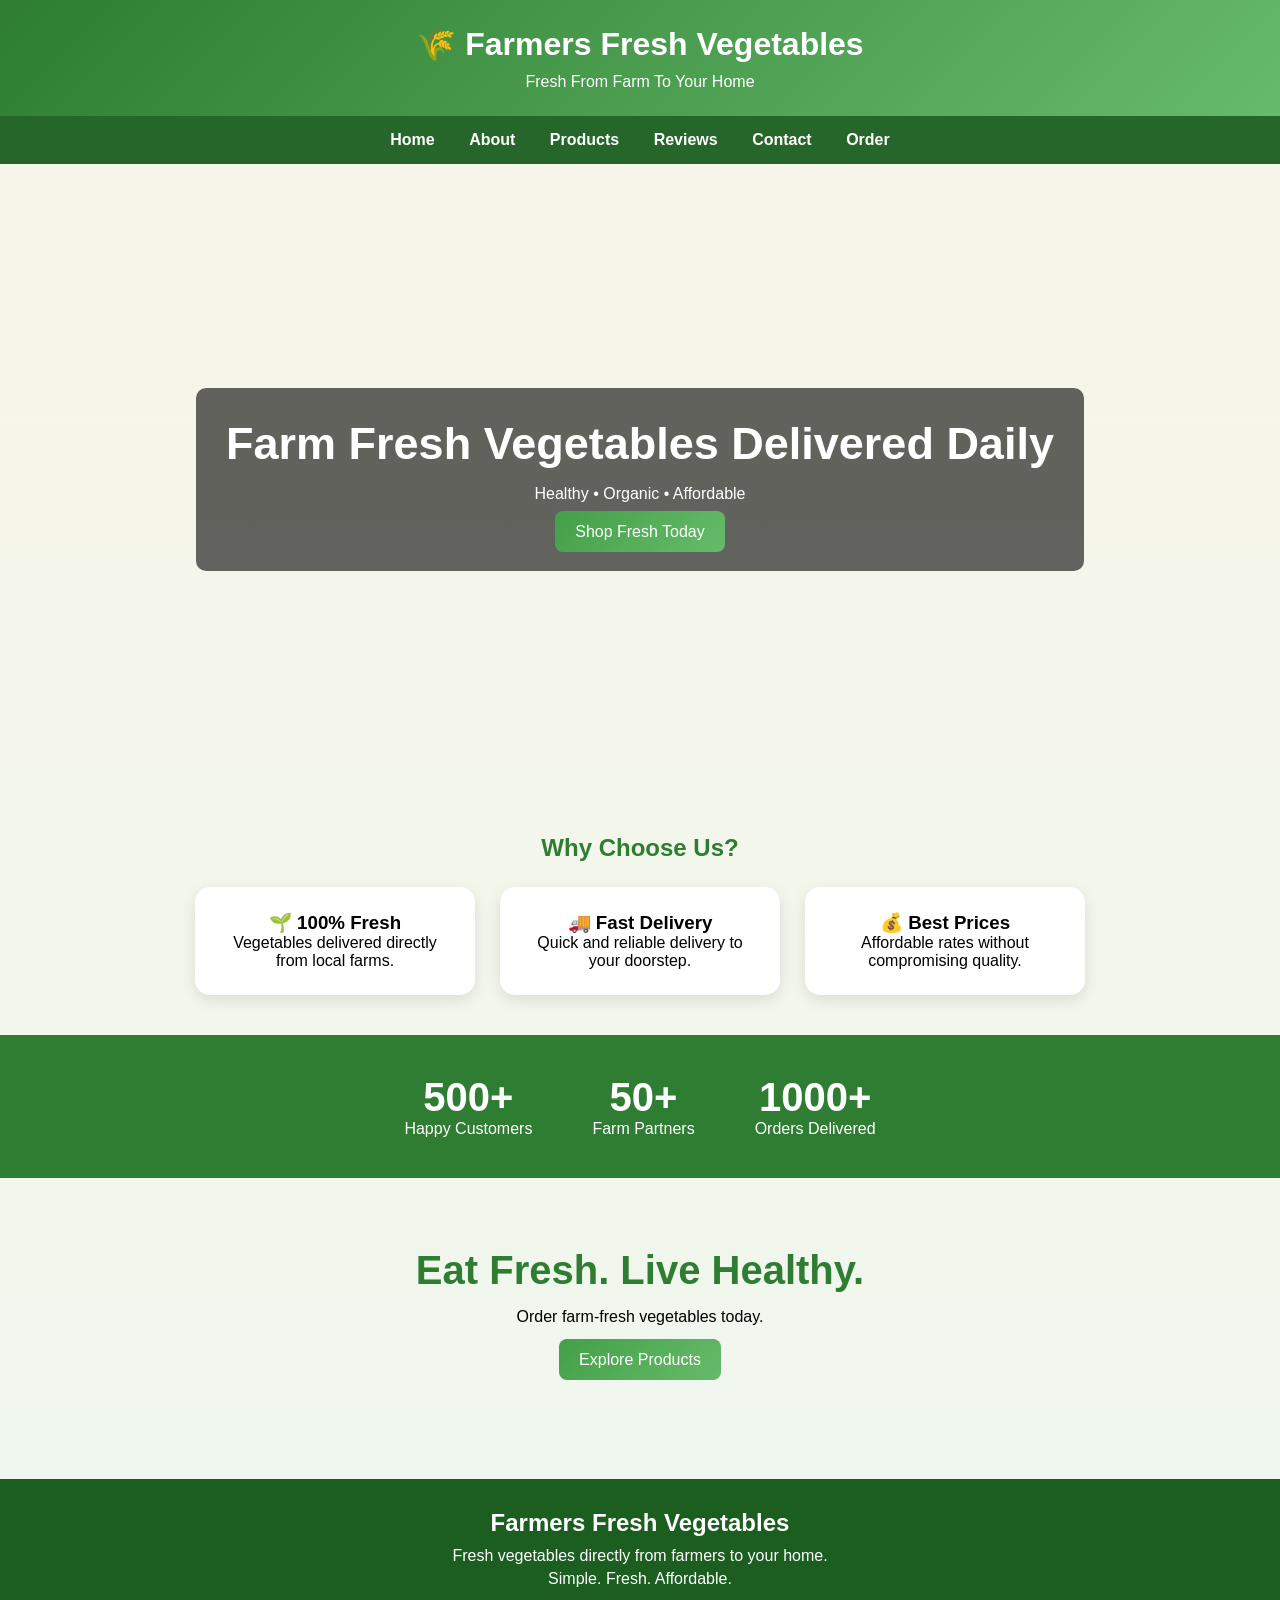
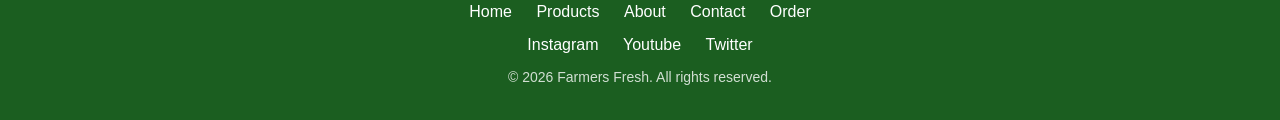
<file: index.html>
<!DOCTYPE html>
<html lang="en">
<head>
<meta charset="UTF-8">
<meta name="viewport" content="width=device-width, initial-scale=1.0">
<title>Farmers Fresh Vegetables</title>
<link rel="stylesheet" href="style.css">
</head>

<body>

<header>
    <h1>🌾 Farmers Fresh Vegetables</h1>
    <p>Fresh From Farm To Your Home</p>
</header>

<nav>
    <a href="index.html">Home</a>
    <a href="about.html">About</a>
    <a href="products.html">Products</a>
    <a href="reviews.html">Reviews</a>
    <a href="contact.html">Contact</a>
    <a href="order.html">Order</a>
</nav>

<section class="hero">
    <div class="hero-content">
        <h1>Farm Fresh Vegetables Delivered Daily</h1>

        <p>Healthy • Organic • Affordable</p>

        <a href="products.html" class="btn">Shop Fresh Today</a>
    </div>
</section>
<section class="features">

<h2 class="title">Why Choose Us?</h2>

<div class="feature-container">

<div class="feature-box">
    <h3>🌱 100% Fresh</h3>
    <p>Vegetables delivered directly from local farms.</p>
</div>

<div class="feature-box">
    <h3>🚚 Fast Delivery</h3>
    <p>Quick and reliable delivery to your doorstep.</p>
</div>

<div class="feature-box">
    <h3>💰 Best Prices</h3>
    <p>Affordable rates without compromising quality.</p>
</div>

</div>

</section>
<section class="stats">

<div class="stat-box">
    <h2>500+</h2>
    <p>Happy Customers</p>
</div>

<div class="stat-box">
    <h2>50+</h2>
    <p>Farm Partners</p>
</div>

<div class="stat-box">
    <h2>1000+</h2>
    <p>Orders Delivered</p>
</div>

</section>
<section class="cta">

<h2>Eat Fresh. Live Healthy.</h2>

<p>Order farm-fresh vegetables today.</p>

<a href="products.html" class="btn">Explore Products</a>

</section>
<footer>
    <div class="footer-content">

        <h2>Farmers Fresh Vegetables</h2>

        <p>Fresh vegetables directly from farmers to your home.</p>
        <p>Simple. Fresh. Affordable.</p>

        <div class="footer-links">
            <a href="index.html">Home</a>
            <a href="products.html">Products</a>
            <a href="about.html">About</a>
            <a href="contact.html">Contact</a>
            <a href="order.html">Order</a>
        </div>

        <div class="footer-social">
            <a href="#">Instagram</a>
            <a href="#">Youtube</a>
            <a href="#">Twitter</a>
        </div>

        <p class="copyright">
            © 2026 Farmers Fresh. All rights reserved.
        </p>

    </div>
</footer>
</body>
</html>
</file>
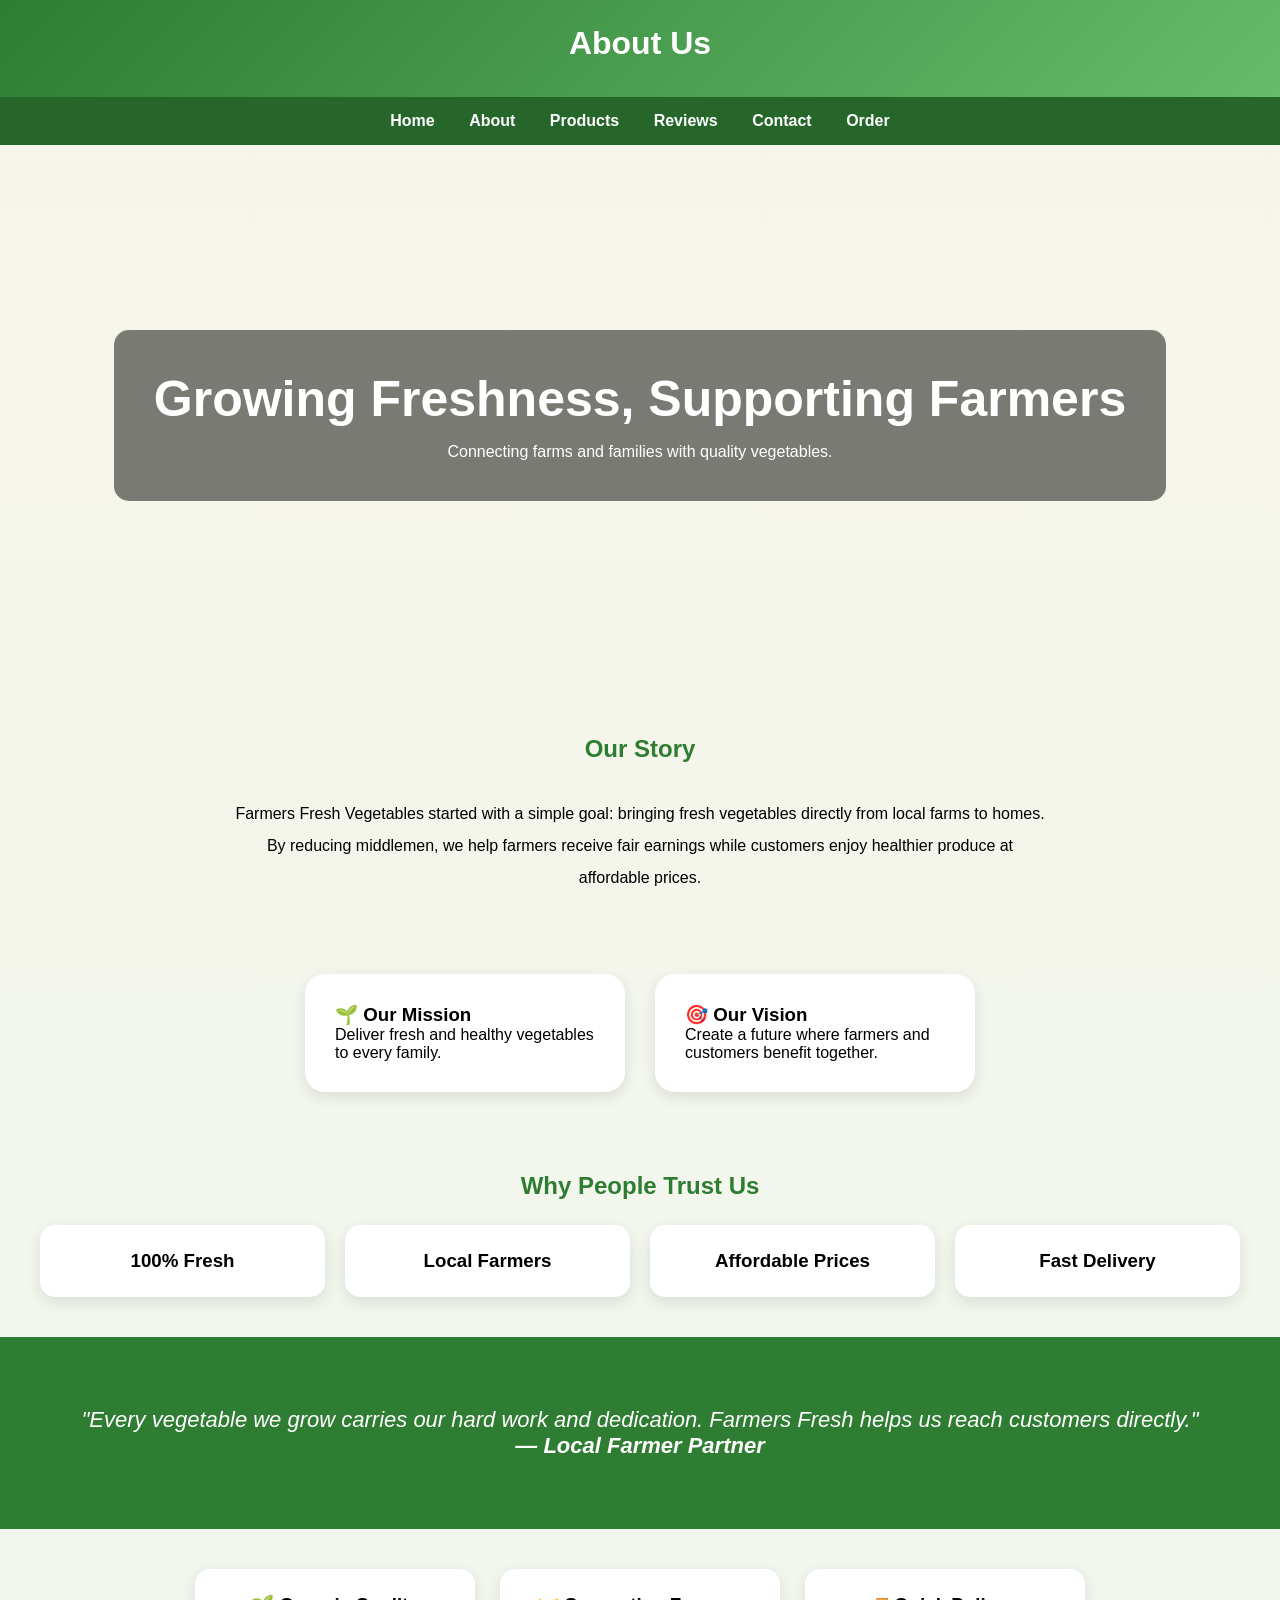
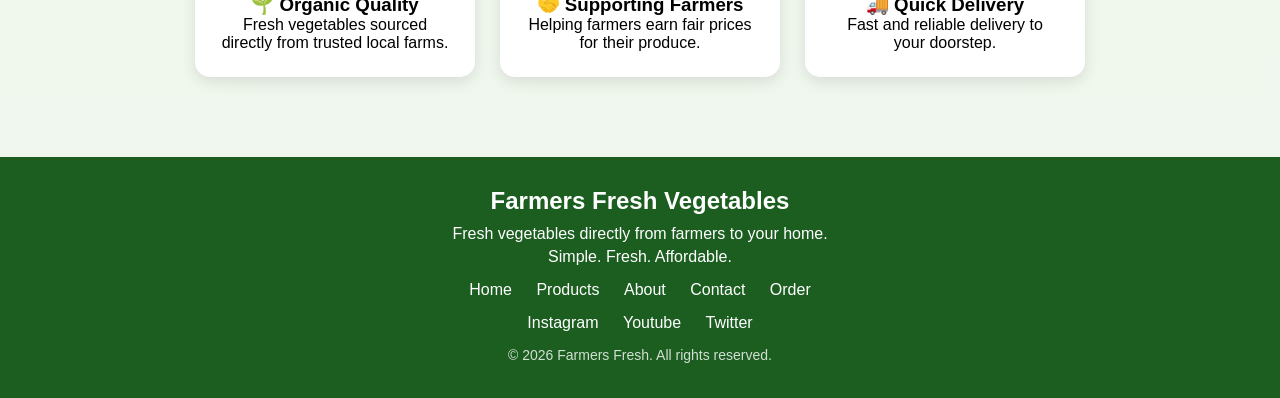
<file: about.html>
<!DOCTYPE html>
<html>
<head>
<link rel="stylesheet" href="style.css">
</head>

<body>

<header><h1>About Us</h1></header>

<nav>
    <a href="index.html">Home</a>
    <a href="about.html">About</a>
    <a href="products.html">Products</a>
    <a href="reviews.html">Reviews</a>
    <a href="contact.html">Contact</a>
<a href="order.html">Order</a>
</nav>

<section class="about-hero">

    <div class="about-overlay">
        <h1>Growing Freshness, Supporting Farmers</h1>
        <p>Connecting farms and families with quality vegetables.</p>
    </div>

</section>

<section class="story">

    <h2 class="title">Our Story</h2>

    <p>
        Farmers Fresh Vegetables started with a simple goal:
        bringing fresh vegetables directly from local farms to homes.
    </p>

    <p>
        By reducing middlemen, we help farmers receive fair earnings
        while customers enjoy healthier produce at affordable prices.
    </p>

</section>

<section class="mission-section">

<div class="mission-card">
    <h3>🌱 Our Mission</h3>
    <p>Deliver fresh and healthy vegetables to every family.</p>
</div>

<div class="mission-card">
    <h3>🎯 Our Vision</h3>
    <p>Create a future where farmers and customers benefit together.</p>
</div>

</section>

<section class="trust-section">

<h2 class="title">Why People Trust Us</h2>

<div class="trust-grid">

<div class="trust-box">
    <h3>100% Fresh</h3>
</div>

<div class="trust-box">
    <h3>Local Farmers</h3>
</div>

<div class="trust-box">
    <h3>Affordable Prices</h3>
</div>

<div class="trust-box">
    <h3>Fast Delivery</h3>
</div>

</div>

</section>

<section class="quote-section">

<p>
"Every vegetable we grow carries our hard work and dedication.
Farmers Fresh helps us reach customers directly."
</p>

<h4>— Local Farmer Partner</h4>

</section>
<section class="about-highlights">

    <div class="highlight-box">
        <h3>🌱 Organic Quality</h3>
        <p>Fresh vegetables sourced directly from trusted local farms.</p>
    </div>

    <div class="highlight-box">
        <h3>🤝 Supporting Farmers</h3>
        <p>Helping farmers earn fair prices for their produce.</p>
    </div>

    <div class="highlight-box">
        <h3>🚚 Quick Delivery</h3>
        <p>Fast and reliable delivery to your doorstep.</p>
    </div>

</section><footer>
    <div class="footer-content">

        <h2>Farmers Fresh Vegetables</h2>

        <p>Fresh vegetables directly from farmers to your home.</p>
        <p>Simple. Fresh. Affordable.</p>

        <div class="footer-links">
            <a href="index.html">Home</a>
            <a href="products.html">Products</a>
            <a href="about.html">About</a>
            <a href="contact.html">Contact</a>
            <a href="order.html">Order</a>
        </div>

        <div class="footer-social">
            <a href="#">Instagram</a>
            <a href="#">Youtube</a>
            <a href="#">Twitter</a>
        </div>

        <p class="copyright">
            © 2026 Farmers Fresh. All rights reserved.
        </p>

    </div>
</footer>
</body>
</html>
</file>
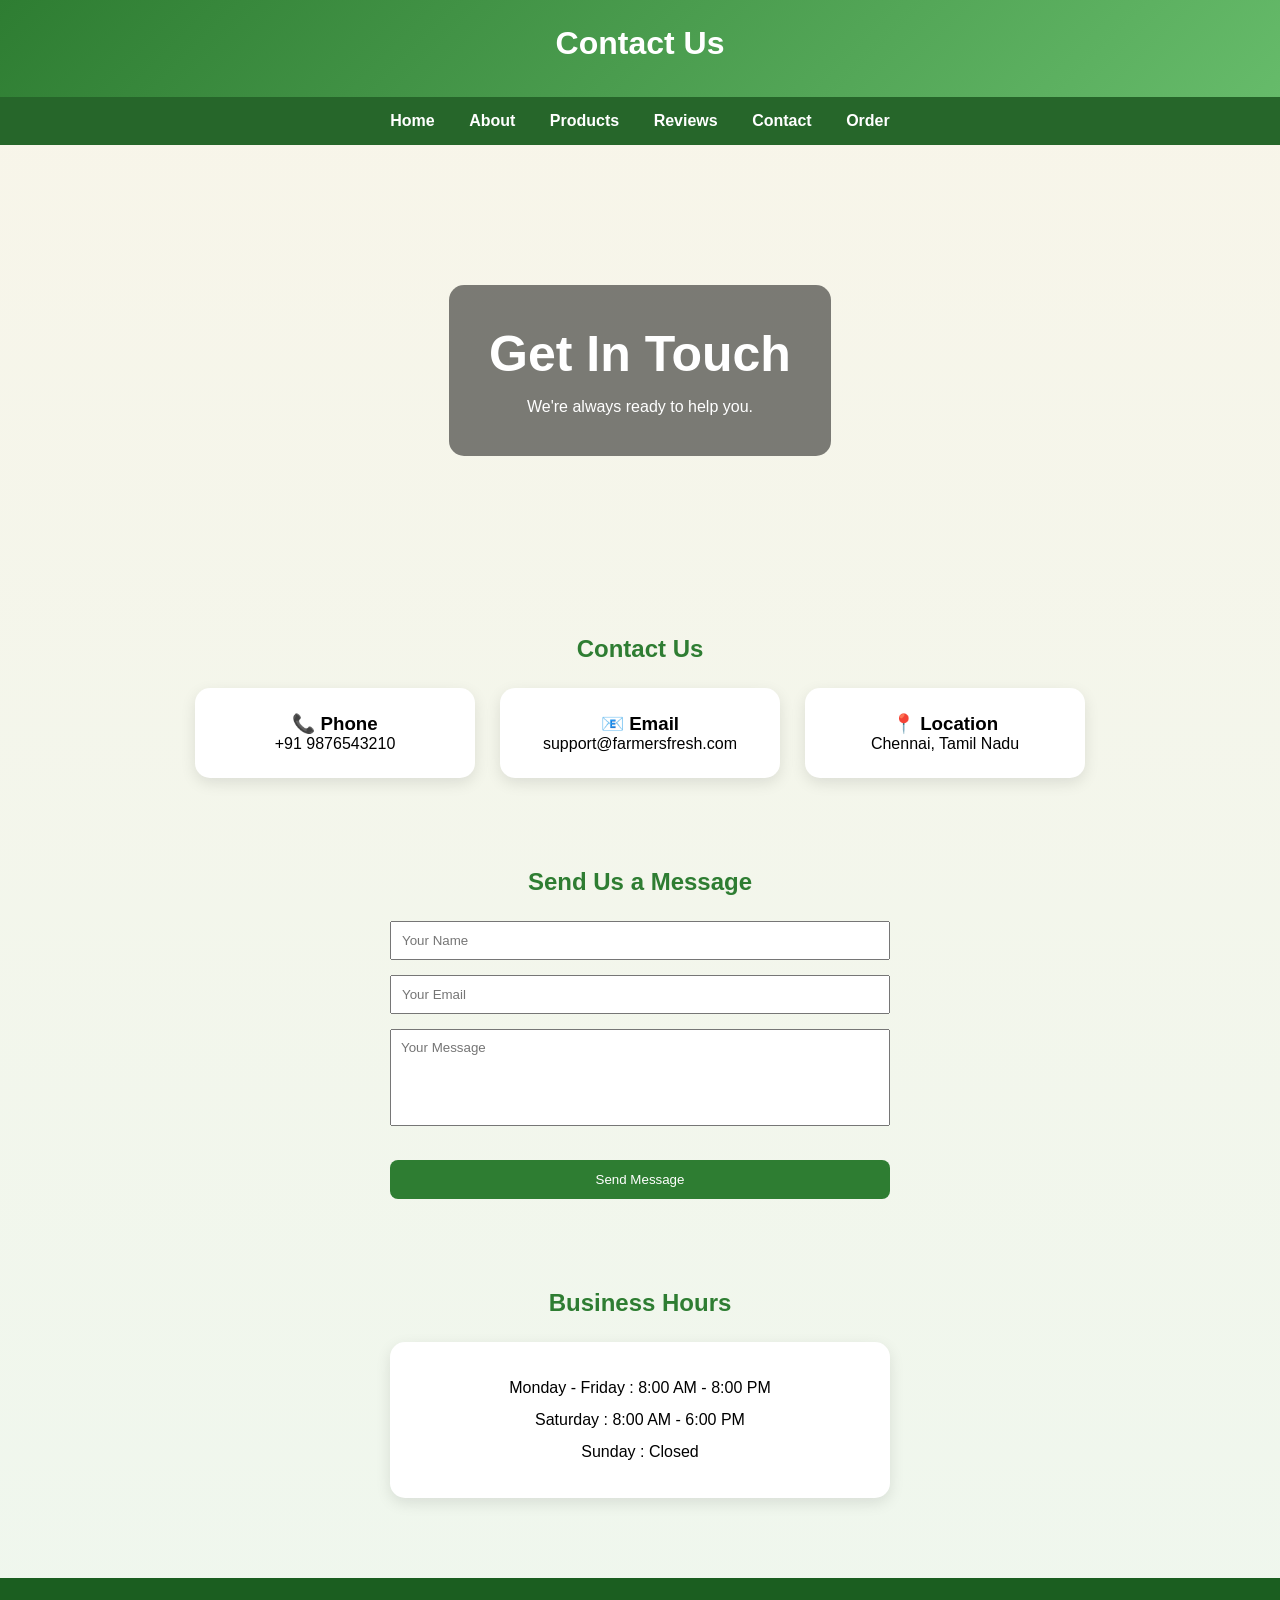
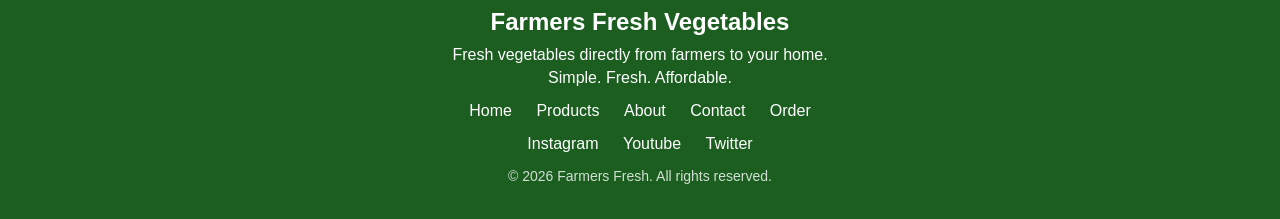
<file: contact.html>
<!DOCTYPE html>
<html>
<head>
<title>Contact</title>
<link rel="stylesheet" href="style.css">
</head>

<body>

<header><h1>Contact Us</h1></header>

<nav>
    <a href="index.html">Home</a>
    <a href="about.html">About</a>
    <a href="products.html">Products</a>
    <a href="reviews.html">Reviews</a>
 <a href="contact.html">Contact</a>
    <a href="order.html">Order</a>
</nav>
<section class="contact-hero">

    <div class="about-overlay">
        <h1>Get In Touch</h1>
        <p>We're always ready to help you.</p>
    </div>

</section><section id="contact">

    <h2 class="title">Contact Us</h2>

    <div class="contact-grid">

        <div class="contact-card">
            <h3>📞 Phone</h3>
            <p>+91 9876543210</p>
        </div>

        <div class="contact-card">
            <h3>📧 Email</h3>
            <p>support@farmersfresh.com</p>
        </div>

        <div class="contact-card">
            <h3>📍 Location</h3>
            <p>Chennai, Tamil Nadu</p>
        </div>

    </div>

</section>
<section class="message-section">

    <h2 class="title">Send Us a Message</h2>

    <form>

        <input type="text" placeholder="Your Name" required>

        <input type="email" placeholder="Your Email" required>

        <textarea rows="5" placeholder="Your Message" required></textarea>

        <button type="submit" class="submit-btn">
            Send Message
        </button>

    </form>

</section>
<section class="hours-section">

    <h2 class="title">Business Hours</h2>

    <div class="hours-card">

        <p>Monday - Friday : 8:00 AM - 8:00 PM</p>

        <p>Saturday : 8:00 AM - 6:00 PM</p>

        <p>Sunday : Closed</p>

    </div>

</section>
<footer>
    <div class="footer-content">

        <h2>Farmers Fresh Vegetables</h2>

        <p>Fresh vegetables directly from farmers to your home.</p>
        <p>Simple. Fresh. Affordable.</p>

        <div class="footer-links">
            <a href="index.html">Home</a>
            <a href="products.html">Products</a>
            <a href="about.html">About</a>
            <a href="contact.html">Contact</a>
            <a href="order.html">Order</a>
        </div>

        <div class="footer-social">
            <a href="#">Instagram</a>
           <a href="#">Youtube</a>
            <a href="#">Twitter</a>
        </div>

        <p class="copyright">
            © 2026 Farmers Fresh. All rights reserved.
        </p>

    </div>
</footer>
</body>
</html>
</file>
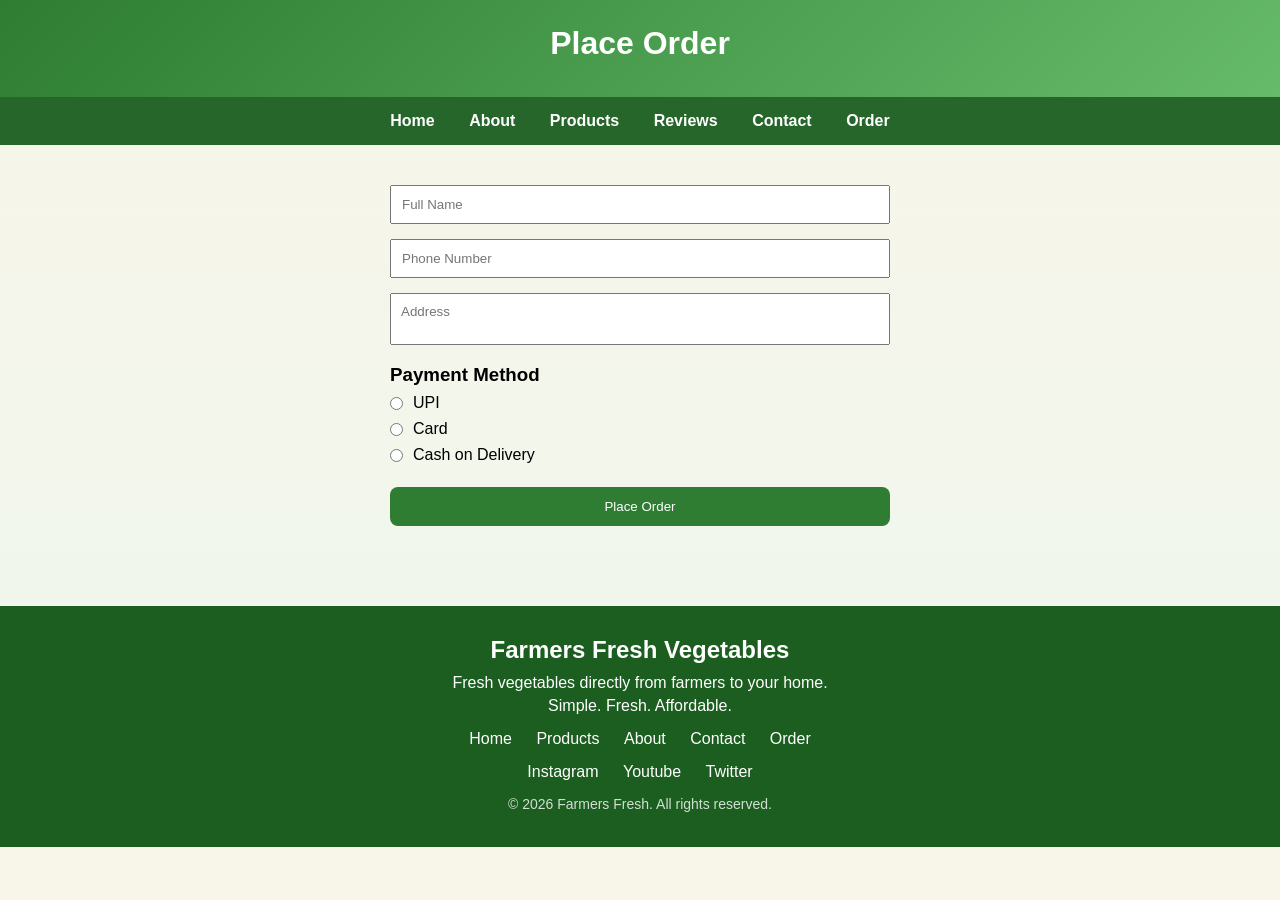
<file: order.html>
<!DOCTYPE html>
<html>
<head>
<title>Order</title>
<link rel="stylesheet" href="style.css">
</head>

<body>

<header><h1>Place Order</h1></header>

<nav>
    <a href="index.html">Home</a>
    <a href="about.html">About</a>
    <a href="products.html">Products</a>
    <a href="reviews.html">Reviews</a>
    <a href="contact.html">Contact</a>
    <a href="order.html">Order</a>
</nav>

<section>

<form onsubmit="submitOrder(event)">

    <input id="name" placeholder="Full Name" required>
    <input id="phone" placeholder="Phone Number" required>
    <textarea id="address" placeholder="Address" required></textarea>

    <h3>Payment Method</h3>

    <div class="payment-option">
        <input type="radio" name="pay" value="UPI">
        <label>UPI</label>
    </div>

    <div class="payment-option">
        <input type="radio" name="pay" value="Card">
        <label>Card</label>
    </div>

    <div class="payment-option">
        <input type="radio" name="pay" value="COD">
        <label>Cash on Delivery</label>
    </div>

    <div id="upiField" style="display:none;">
        <input type="text" placeholder="Enter UPI ID">
    </div>

    <div id="cardField" style="display:none;">
        <input type="text" placeholder="Card Number">
        <input type="text" placeholder="Expiry Date">
        <input type="text" placeholder="CVV">
    </div>

    <button type="submit">Place Order</button>

</form></section>

<script src="script.js"></script>
<footer>
    <div class="footer-content">

        <h2>Farmers Fresh Vegetables</h2>

        <p>Fresh vegetables directly from farmers to your home.</p>
        <p>Simple. Fresh. Affordable.</p>

        <div class="footer-links">
            <a href="index.html">Home</a>
            <a href="products.html">Products</a>
            <a href="about.html">About</a>
            <a href="contact.html">Contact</a>
            <a href="order.html">Order</a>
        </div>

        <div class="footer-social">
            <a href="#">Instagram</a>
           <a href="#">Youtube</a>
            <a href="#">Twitter</a>
        </div>

        <p class="copyright">
            © 2026 Farmers Fresh. All rights reserved.
        </p>

    </div>
</footer>
</body>
</html>
</file>
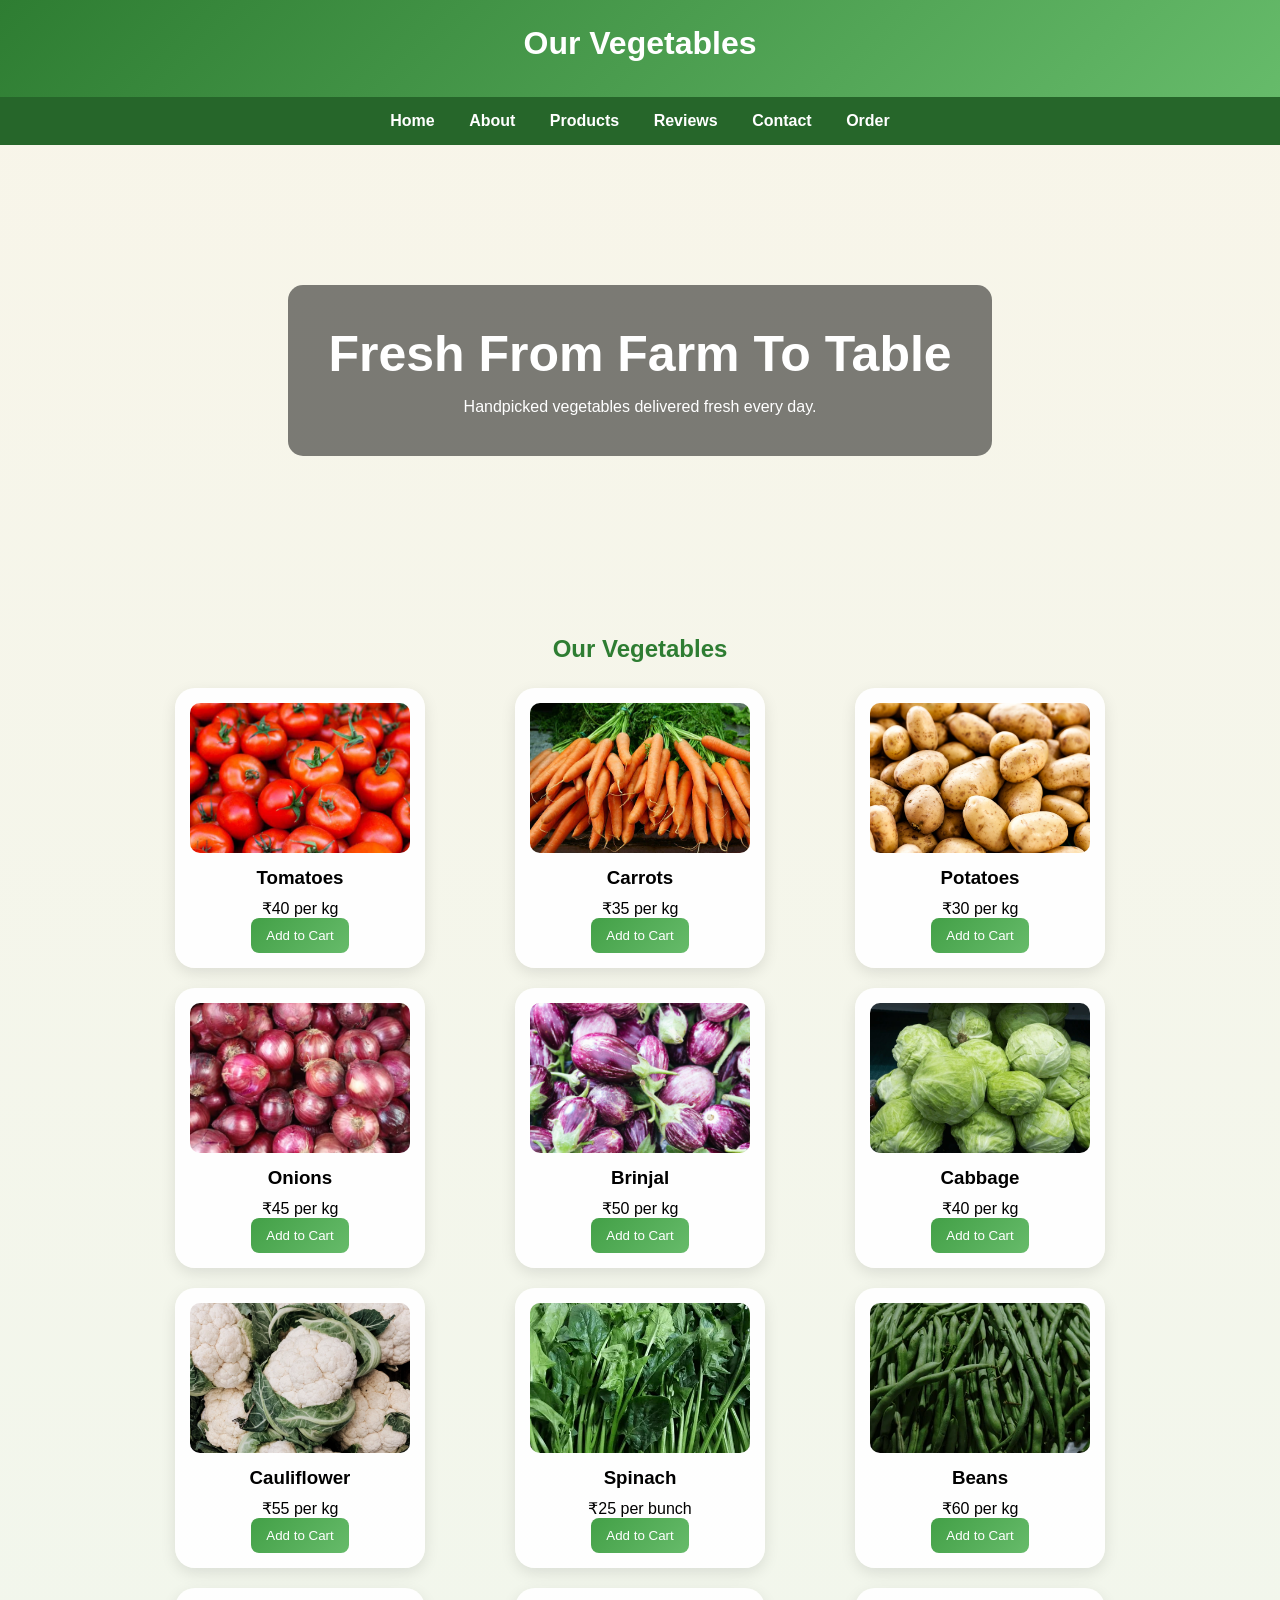
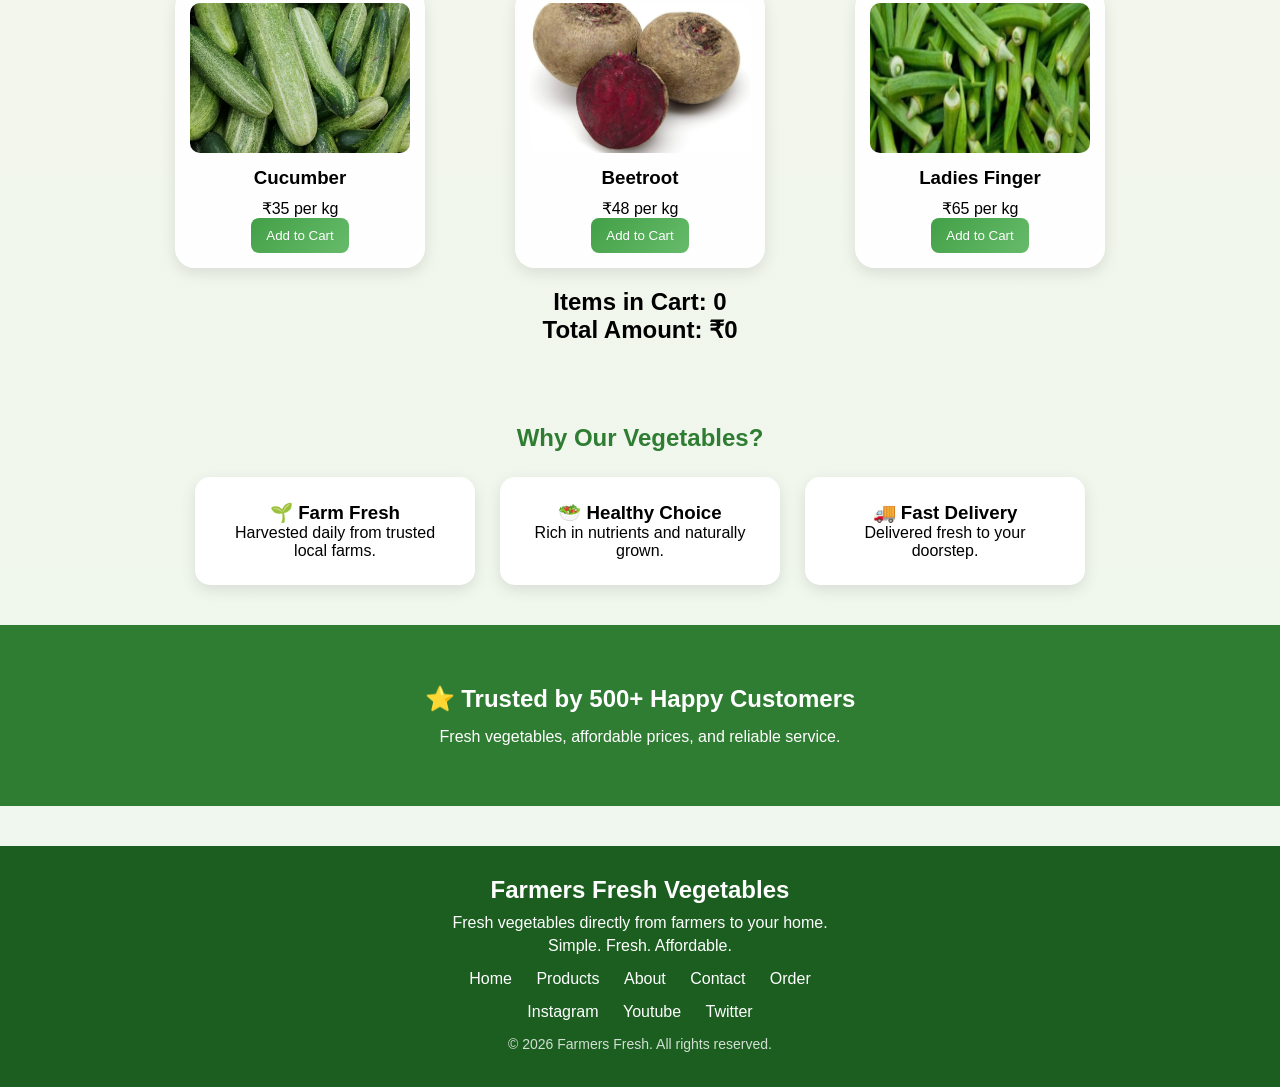
<file: products.html>
<!DOCTYPE html>
<html>
<head>
<link rel="stylesheet" href="style.css">
</head>

<body>

<header><h1>Our Vegetables</h1></header>

<nav>
    <a href="index.html">Home</a>
    <a href="about.html">About</a>
    <a href="products.html">Products</a>
    <a href="reviews.html">Reviews</a>
    <a href="contact.html">Contact</a>
<a href="order.html">Order</a>
</nav>
<section class="products-hero">

    <div class="products-overlay">
        <h1>Fresh From Farm To Table</h1>
        <p>Handpicked vegetables delivered fresh every day.</p>
    </div>

</section>
<section>

<h2 class="title">Our Vegetables</h2>

<div class="products">

<div class="product">
<img src="tomato.jpg">
<h3>Tomatoes</h3>
<p>₹40 per kg</p>
<button onclick="addToCart('Tomatoes',40)">Add to Cart</button>
</div>

<div class="product">
<img src="carrot.jpg">
<h3>Carrots</h3>
<p>₹35 per kg</p>
<button onclick="addToCart('Carrots',35)">Add to Cart</button>
</div>

<div class="product">
<img src="potato.jpg">
<h3>Potatoes</h3>
<p>₹30 per kg</p>
<button onclick="addToCart('Potatoes',30)">Add to Cart</button>
</div>

<div class="product">
<img src="onion.jpg">
<h3>Onions</h3>
<p>₹45 per kg</p>
<button onclick="addToCart('Onions',45)">Add to Cart</button>
</div>

<div class="product">
<img src="brinjal.jpg">
<h3>Brinjal</h3>
<p>₹50 per kg</p>
<button onclick="addToCart('Brinjal',50)">Add to Cart</button>
</div>

<div class="product">
<img src="cabbage.jpg">
<h3>Cabbage</h3>
<p>₹40 per kg</p>
<button onclick="addToCart('Cabbage',40)">Add to Cart</button>
</div>

<div class="product">
<img src="cauliflower.jpg">
<h3>Cauliflower</h3>
<p>₹55 per kg</p>
<button onclick="addToCart('Cauliflower',55)">Add to Cart</button>
</div>

<div class="product">
<img src="spinach.jpg">
<h3>Spinach</h3>
<p>₹25 per bunch</p>
<button onclick="addToCart('Spinach',25)">Add to Cart</button>
</div>

<div class="product">
<img src="beans.jpg">
<h3>Beans</h3>
<p>₹60 per kg</p>
<button onclick="addToCart('Beans',60)">Add to Cart</button>
</div>

<div class="product">
<img src="cucumber.jpg">
<h3>Cucumber</h3>
<p>₹35 per kg</p>
<button onclick="addToCart('Cucumber',35)">Add to Cart</button>
</div>

<div class="product">
<img src="beetroot.jpg">
<h3>Beetroot</h3>
<p>₹48 per kg</p>
<button onclick="addToCart('Beetroot',48)">Add to Cart</button>
</div>

<div class="product">
<img src="ladiesfinger.jpg">
<h3>Ladies Finger</h3>
<p>₹65 per kg</p>
<button onclick="addToCart('Ladies Finger',65)">Add to Cart</button>
</div>

</div>

<h2 style="text-align:center;margin-top:20px;">
Items in Cart: <span id="count">0</span>
</h2>

<h2 style="text-align:center;">
Total Amount: ₹<span id="total">0</span>
</h2>

</section>
<section class="benefits">

<h2 class="title">Why Our Vegetables?</h2>

<div class="benefit-container">

<div class="benefit-box">
    <h3>🌱 Farm Fresh</h3>
    <p>Harvested daily from trusted local farms.</p>
</div>

<div class="benefit-box">
    <h3>🥗 Healthy Choice</h3>
    <p>Rich in nutrients and naturally grown.</p>
</div>

<div class="benefit-box">
    <h3>🚚 Fast Delivery</h3>
    <p>Delivered fresh to your doorstep.</p>
</div>

</div>

</section>
<section class="satisfaction">

<h2>⭐ Trusted by 500+ Happy Customers</h2>

<p>
Fresh vegetables, affordable prices, and reliable service.
</p>

</section>
<script src="script.js"></script>
<footer>
    <div class="footer-content">

        <h2>Farmers Fresh Vegetables</h2>

        <p>Fresh vegetables directly from farmers to your home.</p>
        <p>Simple. Fresh. Affordable.</p>

        <div class="footer-links">
            <a href="index.html">Home</a>
            <a href="products.html">Products</a>
            <a href="about.html">About</a>
            <a href="contact.html">Contact</a>
            <a href="order.html">Order</a>
        </div>

        <div class="footer-social">
            <a href="#">Instagram</a>
            <a href="#">Youtube</a>
            <a href="#">Twitter</a>
        </div>

        <p class="copyright">
            © 2026 Farmers Fresh. All rights reserved.
        </p>

    </div>
</footer>
</body>
</html>
</file>
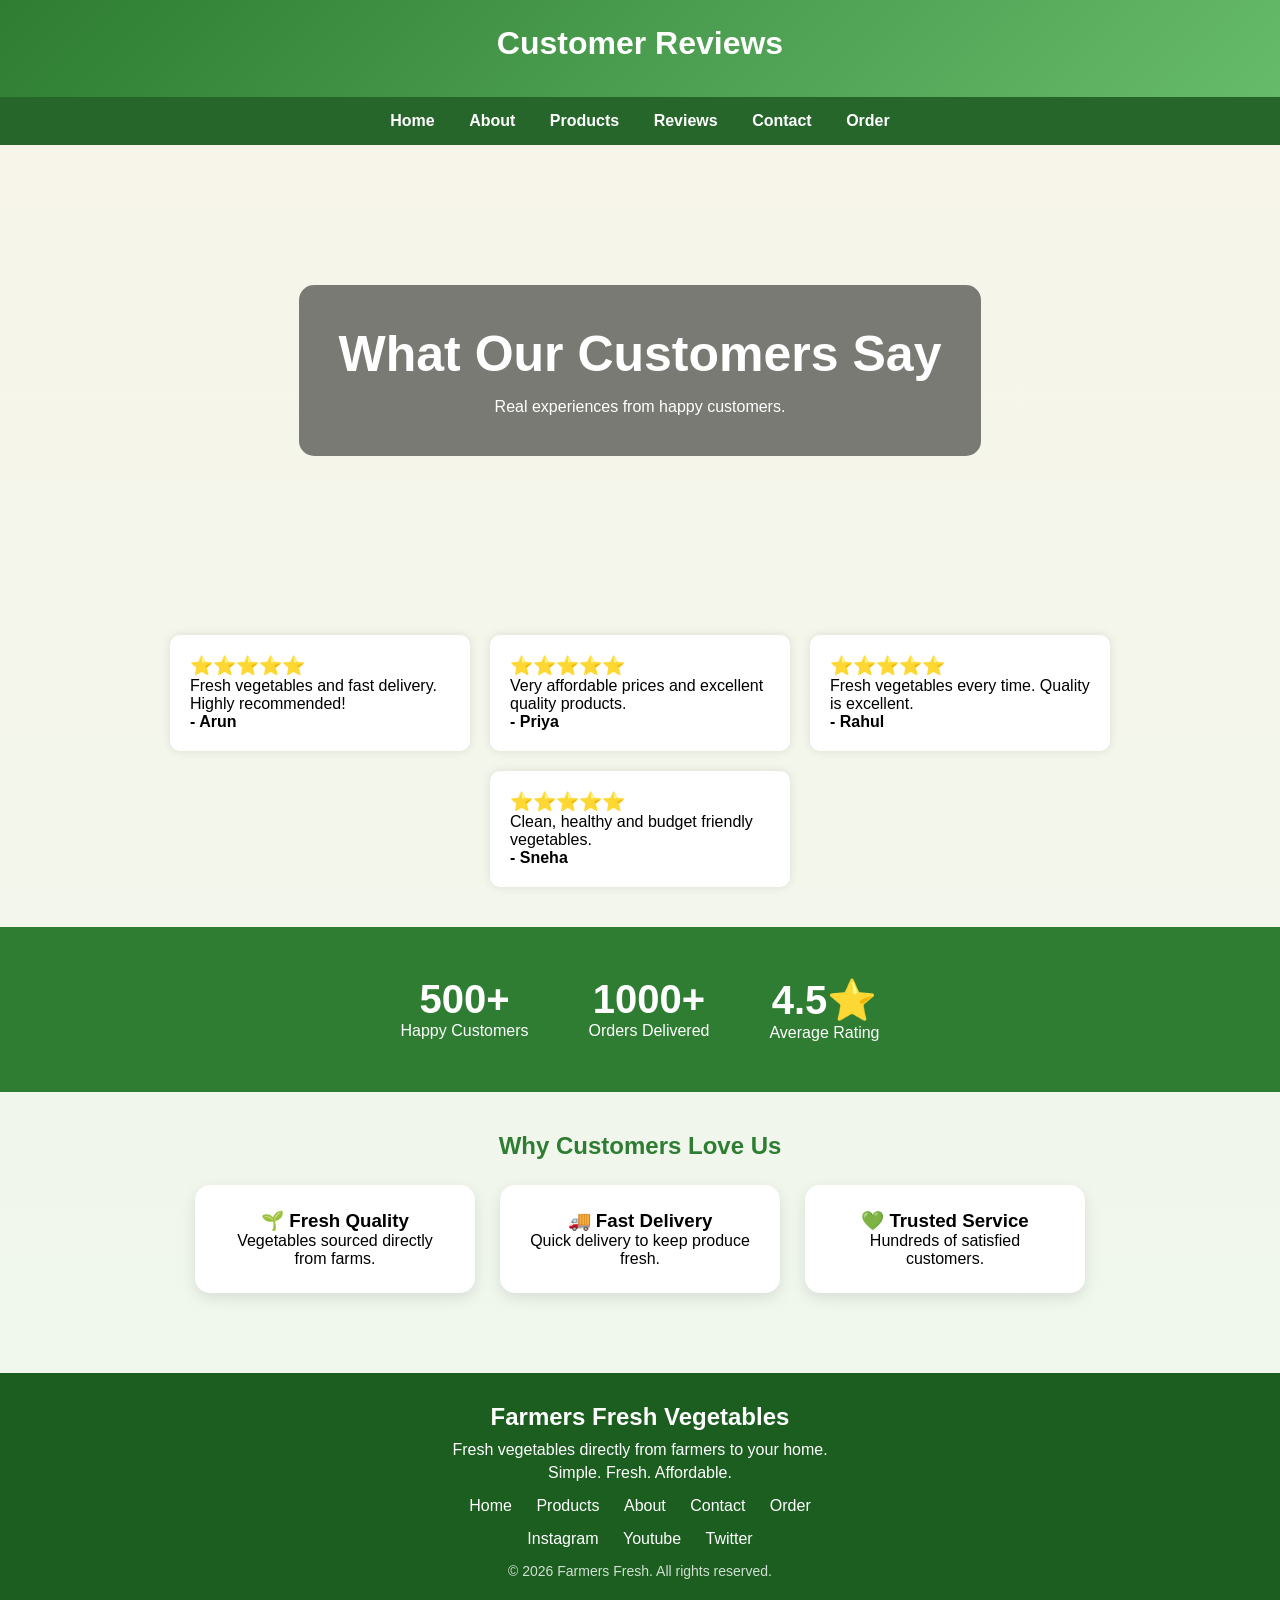
<file: reviews.html>
<!DOCTYPE html>
<html>
<head>
<title>Reviews</title>
<link rel="stylesheet" href="style.css">
</head>

<body>

<header><h1>Customer Reviews</h1></header>

<nav>
    <a href="index.html">Home</a>
    <a href="about.html">About</a>
    <a href="products.html">Products</a>
    <a href="reviews.html">Reviews</a>
    <a href="contact.html">Contact</a>
    <a href="order.html">Order</a>
</nav>
<section class="reviews-hero">

    <div class="reviews-overlay">
        <h1>What Our Customers Say</h1>
        <p>Real experiences from happy customers.</p>
    </div>

</section>
<section class="reviews">

<div class="review">
<h3>⭐⭐⭐⭐⭐</h3>
<p>Fresh vegetables and fast delivery. Highly recommended!</p>
<strong>- Arun</strong>
</div>

<div class="review">
<h3>⭐⭐⭐⭐⭐</h3>
<p>Very affordable prices and excellent quality products.</p>
<strong>- Priya</strong>
</div>

<div class="review">
<h3>⭐⭐⭐⭐⭐</h3>
<p>Fresh vegetables every time. Quality is excellent.</p>
<strong>- Rahul</strong>
</div>

<div class="review">
<h3>⭐⭐⭐⭐⭐</h3>
<p>Clean, healthy and budget friendly vegetables.</p>
<strong>- Sneha</strong>
</div>

</section>
<section class="review-stats">

<div class="review-stat-box">
    <h2>500+</h2>
    <p>Happy Customers</p>
</div>

<div class="review-stat-box">
    <h2>1000+</h2>
    <p>Orders Delivered</p>
</div>

<div class="review-stat-box">
    <h2>4.5⭐</h2>
    <p>Average Rating</p>
</div>

</section>
<section class="customer-trust">

<h2 class="title">Why Customers Love Us</h2>

<div class="trust-container">

<div class="trust-card">
    <h3>🌱 Fresh Quality</h3>
    <p>Vegetables sourced directly from farms.</p>
</div>

<div class="trust-card">
    <h3>🚚 Fast Delivery</h3>
    <p>Quick delivery to keep produce fresh.</p>
</div>

<div class="trust-card">
    <h3>💚 Trusted Service</h3>
    <p>Hundreds of satisfied customers.</p>
</div>

</div>

</section>
<footer>
    <div class="footer-content">

        <h2>Farmers Fresh Vegetables</h2>

        <p>Fresh vegetables directly from farmers to your home.</p>
        <p>Simple. Fresh. Affordable.</p>

        <div class="footer-links">
            <a href="index.html">Home</a>
            <a href="products.html">Products</a>
            <a href="about.html">About</a>
            <a href="contact.html">Contact</a>
            <a href="order.html">Order</a>
        </div>

        <div class="footer-social">
            <a href="#">Instagram</a>
           <a href="#">Youtube</a>
            <a href="#">Twitter</a>
        </div>

        <p class="copyright">
            © 2026 Farmers Fresh. All rights reserved.
        </p>

    </div>
</footer>
</body>
</html>
</file>
<file: style.css>
*{
    margin:0;
    padding:0;
    box-sizing:border-box;
    font-family:Arial,sans-serif;
}

body{
    background:linear-gradient(to bottom,#f8f5e9,#eef7ee);
}
/* Header */
header{
    background:linear-gradient(135deg,#2e7d32,#66bb6a);
    color:white;
    text-align:center;
    padding:25px;
}
header h1{
    margin-bottom:10px;
}

/* Navbar */
nav{
    background:rgba(27,94,32,0.95);
    text-align:center;
    padding:15px;
    position:sticky;
    top:0;
    z-index:1000;
    backdrop-filter:blur(10px);
}
nav a{
    color:white;
    text-decoration:none;
    margin:15px;
    font-weight:bold;
}

nav a:hover{
    color:#c8e6c9;
}

/* Hero Section */
.hero{
    height:70vh;
    background:url('https://images.unsplash.com/photo-1464226184884-fa280b87c399?auto=format&fit=crop&w=1200&q=80');
    background-size:cover;
    background-position:center;
    display:flex;
    justify-content:center;
    align-items:center;
}

.hero-content{
    background:rgba(0,0,0,0.6);
    color:white;
    text-align:center;
    padding:30px;
    border-radius:10px;
}

.hero-content h1{
    font-size:45px;
    margin-bottom:15px;
}

.hero-content p{
    margin-bottom:20px;
}

.btn{
    background:linear-gradient(135deg,#43a047,#66bb6a);
    color:white;
    padding:12px 20px;
    text-decoration:none;
    border-radius:8px;
    transition:.3s;
}

.btn:hover{
    transform:translateY(-3px);
    box-shadow:0 10px 20px rgba(0,0,0,.2);
}
/* Sections */
section{
    padding:40px;
}

.title{
    text-align:center;
    color:#2e7d32;
    margin-bottom:25px;
}

/* About */
.about{
    text-align:center;
    max-width:800px;
    margin:auto;
    line-height:1.8;
}

/* Products */
.products{
    display:grid;
    grid-template-columns:repeat(3, 1fr);
    gap:20px;
    max-width:1000px;
    margin:auto;
    justify-items:center;
}

.product{
    background:rgba(255,255,255,0.95);
    width:250px;
    padding:15px;
    border-radius:20px;
    box-shadow:0 5px 15px rgba(0,0,0,0.1);
    text-align:center;
    transition:0.4s;
    overflow:hidden;
}.product:hover{
    transform:translateY(-8px);
}

.product img{
    width:100%;
    height:150px;
    object-fit:cover;
    border-radius:10px;
    transition:.5s;
}

.product:hover img{
    transform:scale(1.08);
}
.product h3{
    margin:10px 0;
}

button{
    background:linear-gradient(135deg,#43a047,#66bb6a);
    color:white;
    border:none;
    padding:10px 15px;
    border-radius:8px;
    cursor:pointer;
    transition:.3s;
}

button:hover{
    transform:translateY(-3px);
    box-shadow:0 10px 20px rgba(0,0,0,.2);
}
/* Reviews */
.reviews{
    display:flex;
    justify-content:center;
    flex-wrap:wrap;
    gap:20px;
}

.review{
    background:white;
    width:300px;
    padding:20px;
    border-radius:10px;
    box-shadow:0 0 10px rgba(0,0,0,0.1);
}

/* FORM FIX (IMPORTANT) */
form{
    max-width:500px;
    margin:auto;
}

/* Inputs */
input,
textarea{
    width:100%;
    padding:10px;
    margin-bottom:15px;
    box-sizing:border-box;
}

textarea{
    resize:none;
}

/* Payment Options */
.payment-option{
    display:flex;
    align-items:center;
    gap:10px;
    margin:8px 0;
}

.payment-option input[type="radio"]{
    width:auto;
    margin:0;
}

/* Button Fix */
form button,
.submit-btn{
    width:100%;
    background:#2e7d32;
    color:white;
    padding:12px;
    border:none;
    cursor:pointer;
    margin-top:15px;
}

/* Contact */
.contact{
    text-align:center;
    line-height:2;
}

/* Footer */
footer{
    background:#1b5e20;
    color:white;
    text-align:center;
    padding:30px 20px;
    margin-top:40px;
}

.footer-content h2{
    margin-bottom:10px;
}

.footer-content p{
    margin:5px 0;
}

.footer-links,
.footer-social{
    margin:15px 0;
}

.footer-links a,
.footer-social a{
    color:white;
    text-decoration:none;
    margin:0 10px;
}

.footer-links a:hover,
.footer-social a:hover{
    color:#c8e6c9;
}

.copyright{
    margin-top:15px;
    font-size:14px;
    opacity:0.8;
}
/* Responsive */
@media(max-width:768px){

    .hero-content h1{
        font-size:30px;
    }

    .products{
        grid-template-columns:1fr;
    }

    .product{
        width:90%;
    }

    .review{
        width:90%;
    }

    nav a{
        display:block;
        margin:10px;
    }
}
/* ========================= */
/* ANIMATIONS */
/* ========================= */

/* Page Load */
body{
    animation:fadePage 1s ease;
}

@keyframes fadePage{
    from{
        opacity:0;
    }
    to{
        opacity:1;
    }
}

/* Hero Animation */
.hero-content{
    animation:slideUp 1.2s ease;
}

@keyframes slideUp{
    from{
        opacity:0;
        transform:translateY(50px);
    }
    to{
        opacity:1;
        transform:translateY(0);
    }
}

/* Section Titles */
.title{
    animation:titleFade 1s ease;
}

@keyframes titleFade{
    from{
        opacity:0;
        transform:translateY(20px);
    }
    to{
        opacity:1;
        transform:translateY(0);
    }
}

/* Product Card Animation */
.product{
    transition:all 0.4s ease;
}

.product:hover{
    transform:translateY(-12px) scale(1.05);
    box-shadow:0 15px 25px rgba(0,0,0,0.2);
}

/* Product Image Zoom */
.product img{
    transition:0.4s ease;
}

.product:hover img{
    transform:scale(1.08);
}

/* Review Animation */
.review{
    transition:all 0.4s ease;
}

.review:hover{
    transform:translateY(-10px);
    box-shadow:0 15px 25px rgba(0,0,0,0.2);
}

/* Buttons */
button,
.btn,
.submit-btn{
    transition:all 0.3s ease;
}

button:hover,
.btn:hover,
.submit-btn:hover{
    transform:scale(1.08);
}

/* Navbar Underline Effect */
nav a{
    position:relative;
}

nav a::after{
    content:'';
    position:absolute;
    left:0;
    bottom:-5px;
    width:0;
    height:2px;
    background:white;
    transition:0.3s;
}

nav a:hover::after{
    width:100%;
}

/* Footer Link Animation */
.footer-links a,
.footer-social a{
    transition:0.3s ease;
}

.footer-links a:hover,
.footer-social a:hover{
    letter-spacing:1px;
}

/* Hero Background Zoom */
.hero{
    animation:heroZoom 12s infinite alternate;
}

@keyframes heroZoom{
    from{
        background-size:100%;
    }
    to{
        background-size:110%;
    }
}
/* Features */
.feature-container{
    display:flex;
    justify-content:center;
    gap:25px;
    flex-wrap:wrap;
}

.feature-box{
    background:white;
    width:280px;
    padding:25px;
    text-align:center;
    border-radius:15px;
    box-shadow:0 5px 15px rgba(0,0,0,0.1);
    transition:0.4s;
    animation:floatBox 4s ease-in-out infinite;
}

.feature-box:hover{
    transform:translateY(-10px);
}

@keyframes floatBox{
    0%{transform:translateY(0);}
    50%{transform:translateY(-10px);}
    100%{transform:translateY(0);}
}

/* Stats */
.stats{
     background:#2e7d32;    color:white;
    display:flex;
    justify-content:center;
    gap:60px;
    text-align:center;
    flex-wrap:wrap;
}

.stat-box h2{
    font-size:40px;
}

/* CTA */
.cta{
    text-align:center;
    padding:70px 20px;
}

.cta h2{
    font-size:40px;
    color:#2e7d32;
    margin-bottom:15px;
}

.cta p{
    margin-bottom:25px;
}
/* About Upgrade */
.about h3{
    color:#2e7d32;
    margin-bottom:20px;
    font-size:28px;
}

.about p{
    margin-bottom:15px;
}

.about-highlights{
    display:flex;
    justify-content:center;
    gap:25px;
    flex-wrap:wrap;
    padding:40px;
}

.highlight-box{
    background:white;
    width:280px;
    padding:25px;
    text-align:center;
    border-radius:15px;
    box-shadow:0 5px 15px rgba(0,0,0,0.1);
    transition:0.4s;
}

.highlight-box:hover{
    transform:translateY(-10px);
    box-shadow:0 15px 25px rgba(0,0,0,0.15);
}
/* About Hero */
.about-hero{
    height:60vh;
    background:url('https://images.unsplash.com/photo-1501004318641-b39e6451bec6?auto=format&fit=crop&w=1200&q=80');
    background-size:cover;
    background-position:center;
    display:flex;
    justify-content:center;
    align-items:center;
}

.about-overlay{
    background:rgba(0,0,0,0.5);
    padding:40px;
    border-radius:15px;
    text-align:center;
    color:white;
}

.about-overlay h1{
    font-size:50px;
    margin-bottom:15px;
}

/* Story */
.story{
    max-width:900px;
    margin:auto;
    text-align:center;
    line-height:2;
}

/* Mission */
.mission-section{
    display:flex;
    justify-content:center;
    gap:30px;
    flex-wrap:wrap;
    padding:40px;
}

.mission-card{
    width:320px;
    background:white;
    padding:30px;
    border-radius:20px;
    box-shadow:0 5px 15px rgba(0,0,0,0.1);
    transition:0.4s;
}

.mission-card:hover{
    transform:translateY(-10px);
}

/* Trust */
.trust-grid{
    display:grid;
    grid-template-columns:repeat(auto-fit,minmax(220px,1fr));
    gap:20px;
}

.trust-box{
    background:white;
    padding:25px;
    text-align:center;
    border-radius:15px;
    box-shadow:0 5px 15px rgba(0,0,0,0.1);
}

/* Quote */
.quote-section{
    background:#2e7d32;
    color:white;
    text-align:center;
    padding:70px 30px;
    font-size:22px;
    font-style:italic;
}
/* Products Hero */
.products-hero{
    height:50vh;
    background:url('https://images.unsplash.com/photo-1542838132-92c53300491e?auto=format&fit=crop&w=1200&q=80');
    background-size:cover;
    background-position:center;
    display:flex;
    justify-content:center;
    align-items:center;
}

.products-overlay{
    background:rgba(0,0,0,0.5);
    color:white;
    text-align:center;
    padding:40px;
    border-radius:15px;
}

.products-overlay h1{
    font-size:50px;
    margin-bottom:15px;
}

/* Benefits */
.benefit-container{
    display:flex;
    justify-content:center;
    gap:25px;
    flex-wrap:wrap;
}

.benefit-box{
    width:280px;
    background:white;
    padding:25px;
    border-radius:15px;
    text-align:center;
    box-shadow:0 5px 15px rgba(0,0,0,0.1);
    transition:0.4s;
}

.benefit-box:hover{
    transform:translateY(-10px);
}

/* Satisfaction */
.satisfaction{
    background:#2e7d32;
    color:white;
    text-align:center;
    padding:60px 20px;
}

.satisfaction h2{
    margin-bottom:15px;
}
/* Reviews Hero */
.reviews-hero{
    height:50vh;
    background:url('https://images.unsplash.com/photo-1488459716781-31db52582fe9?auto=format&fit=crop&w=1200&q=80');
    background-size:cover;
    background-position:center;
    display:flex;
    justify-content:center;
    align-items:center;
}.reviews-overlay{
    background:rgba(0,0,0,0.5);
    color:white;
    text-align:center;
    padding:40px;
    border-radius:15px;
}

.reviews-overlay h1{
    font-size:50px;
    margin-bottom:15px;
}

/* Review Stats */
.review-stats{
    background:#2e7d32;
    color:white;
    display:flex;
    justify-content:center;
    gap:60px;
    flex-wrap:wrap;
    text-align:center;
    padding:50px 20px;
}

.review-stat-box h2{
    font-size:40px;
}

/* Customer Trust */
.trust-container{
    display:flex;
    justify-content:center;
    gap:25px;
    flex-wrap:wrap;
}

.trust-card{
    background:white;
    width:280px;
    padding:25px;
    border-radius:15px;
    text-align:center;
    box-shadow:0 5px 15px rgba(0,0,0,0.1);
    transition:0.4s;
}

.trust-card:hover{
    transform:translateY(-10px);
    box-shadow:0 15px 25px rgba(0,0,0,0.15);
}
/* Contact Cards */
.contact-hero{
    height:50vh;
    background:url('https://images.unsplash.com/photo-1523741543316-beb7fc7023d8?auto=format&fit=crop&w=1200&q=80');
    background-size:cover;
    background-position:center;
    display:flex;
    justify-content:center;
    align-items:center;
}
.contact-grid{
    display:flex;
    justify-content:center;
    gap:25px;
    flex-wrap:wrap;
}

.contact-card{
    width:280px;
    background:white;
    padding:25px;
    border-radius:15px;
    text-align:center;
    box-shadow:0 5px 15px rgba(0,0,0,0.1);
    transition:0.4s;
}

.contact-card:hover{
    transform:translateY(-10px);
}

/* Message Form */
.message-section{
    padding:50px 20px;
}

/* Business Hours */
.hours-card{
    max-width:500px;
    margin:auto;
    background:white;
    padding:30px;
    border-radius:15px;
    text-align:center;
    box-shadow:0 5px 15px rgba(0,0,0,0.1);
    line-height:2;
}
@keyframes float{
    0%{transform:translateY(0);}
    50%{transform:translateY(-8px);}
    100%{transform:translateY(0);}
}

.feature-box,
.benefit-box,
.contact-card,
.trust-card{
    animation:float 4s ease-in-out infinite;
}
</file>
